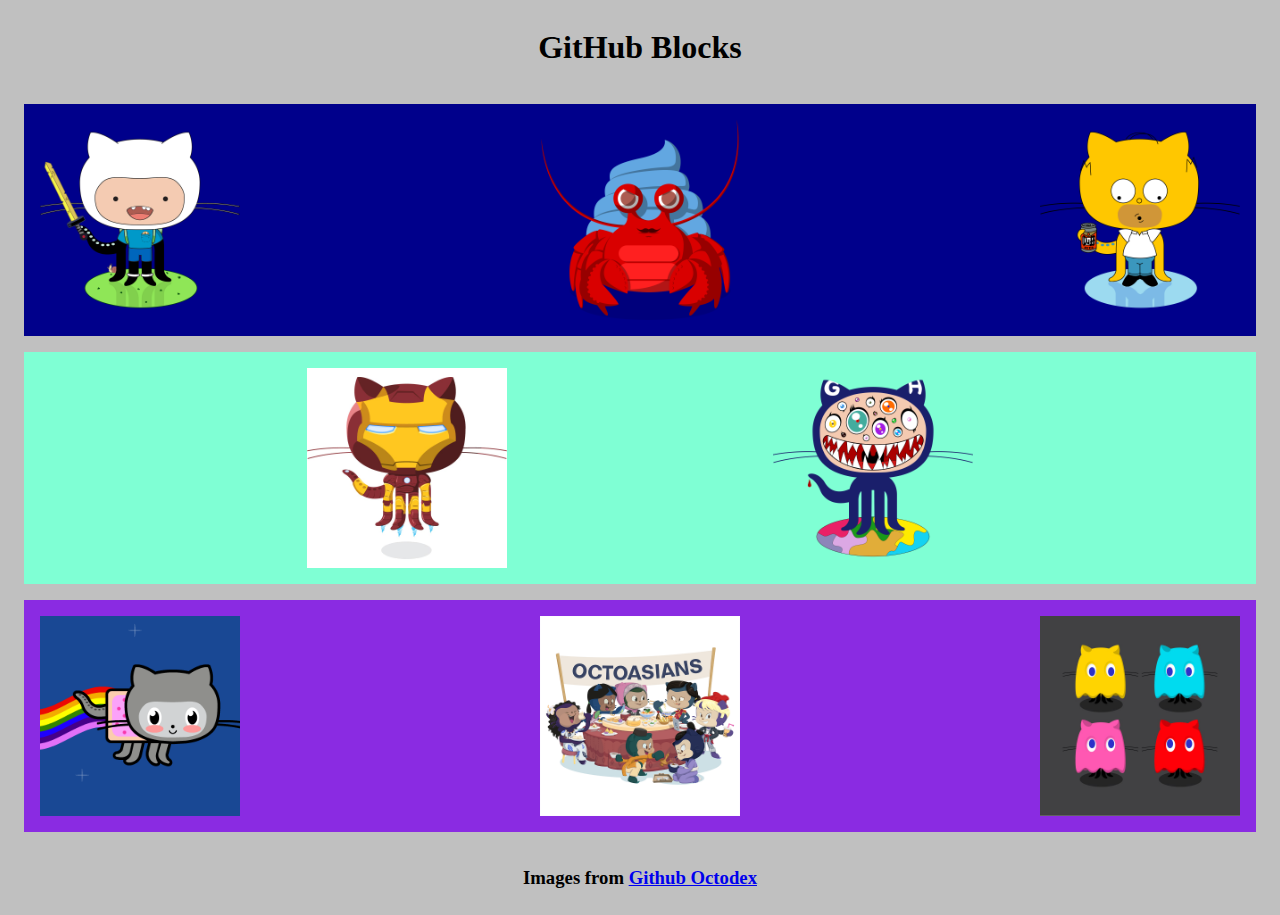
<file: Web Fundamentals/GitHub_Blocks/index.html>
<!DOCTYPE html>
<html lang="en">
    <head>
        <meta charset="UTF-8">
        <meta name="viewport" content="width=device-width, initial-scale=1.0">
        <link rel="stylesheet" href="style.css">
        <title>GitHub Blocks</title>
    </head>
    <body>
        <header>
            <h1>GitHub Blocks</h1>
        </header>
        <div class="container">
            <div class="group1">
                <img src="./images/adventure-cat.png" alt="adventure cat" width="200px" height="200px">
                <img src="./images/herme-t-crabb.png" alt="herme the crab" width="200px" height="200px">
                <img src="./images/homercat.png" alt="homer cat" width="200px" height="200px">
            </div>
            <div class="group2">
                <img src="./images/ironcat.jpg" alt="iron cat" width="200px" height="200px">
                <img src="./images/murakamicat.png" alt="murakami cat" width="200px" height="200px">
            </div>
            <div class="group3">
                <img src="./images/nyantocat.gif" alt="nyan cat" width="200px" height="200px">
                <img src="./images/OctoAsians_dex_Full.png" alt="octo asians" width="200px" height="200px">
                <img src="./images/pacman-ghosts.jpg" alt="pacman ghosts" width="200px" height="200px">
            </div>
        </div>
        <footer class="footer">
            <h3>Images from <a href="https://octodex.github.com" target="_blank">Github Octodex</></h3>
        </footer>
    </body>
</html>
</file>
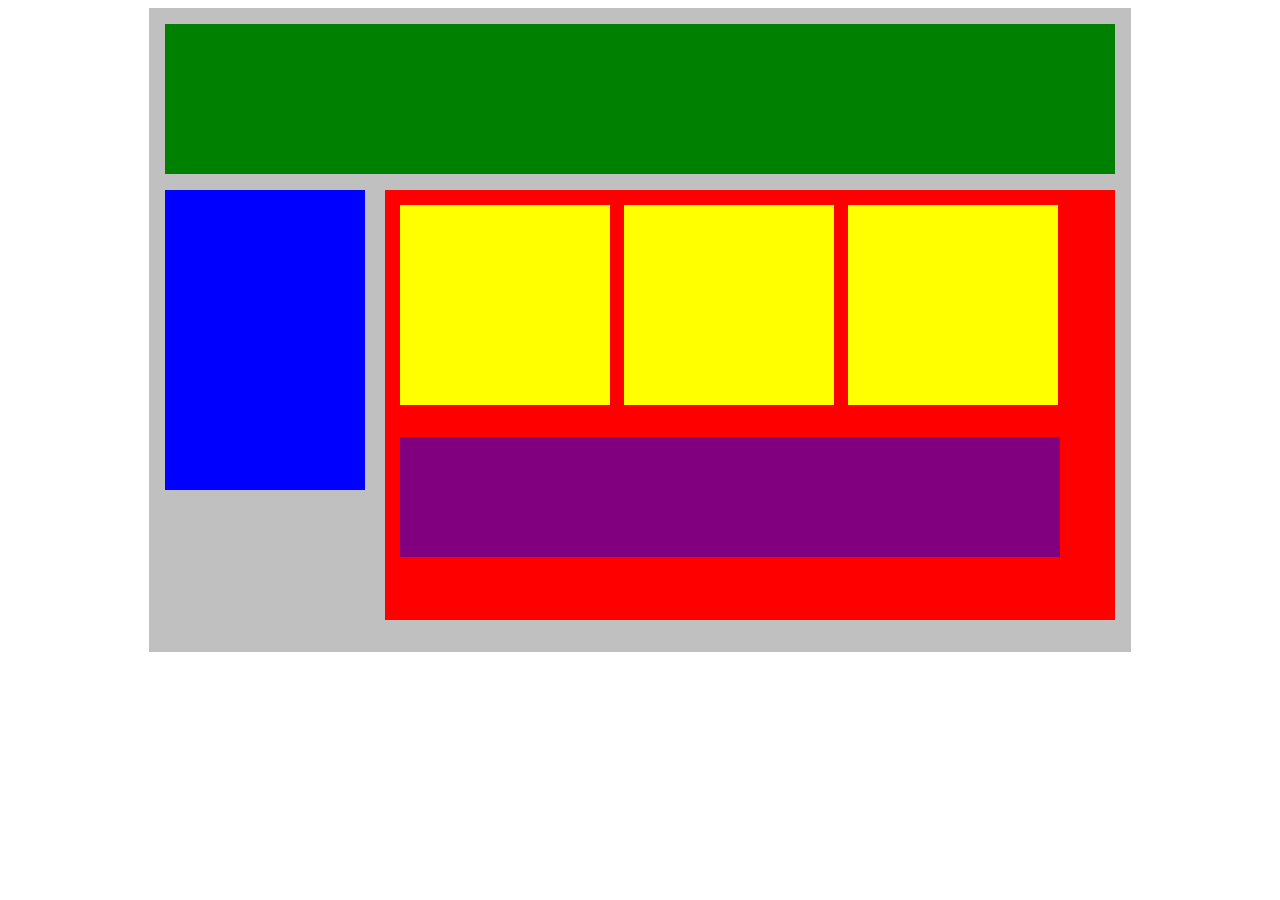
<file: Web Fundamentals/Plotting_Our_Blocks/index.html>
<!DOCTYPE html>
<html lang="en">
<head>
    <title>Position Practice</title>
    <link rel="stylesheet" type="text/css" href="style.css">
</head>
<body>
    <div class="container">
        <div class="top-nav"></div>
        <div class="side-nav"></div>
        <div class="main">
            <div class="sub-content"></div>
            <div class="sub-content"></div>
            <div class="sub-content"></div>
            <div id="advertisement"></div>
        </div>
    </div>
</body>
</html>
</file>
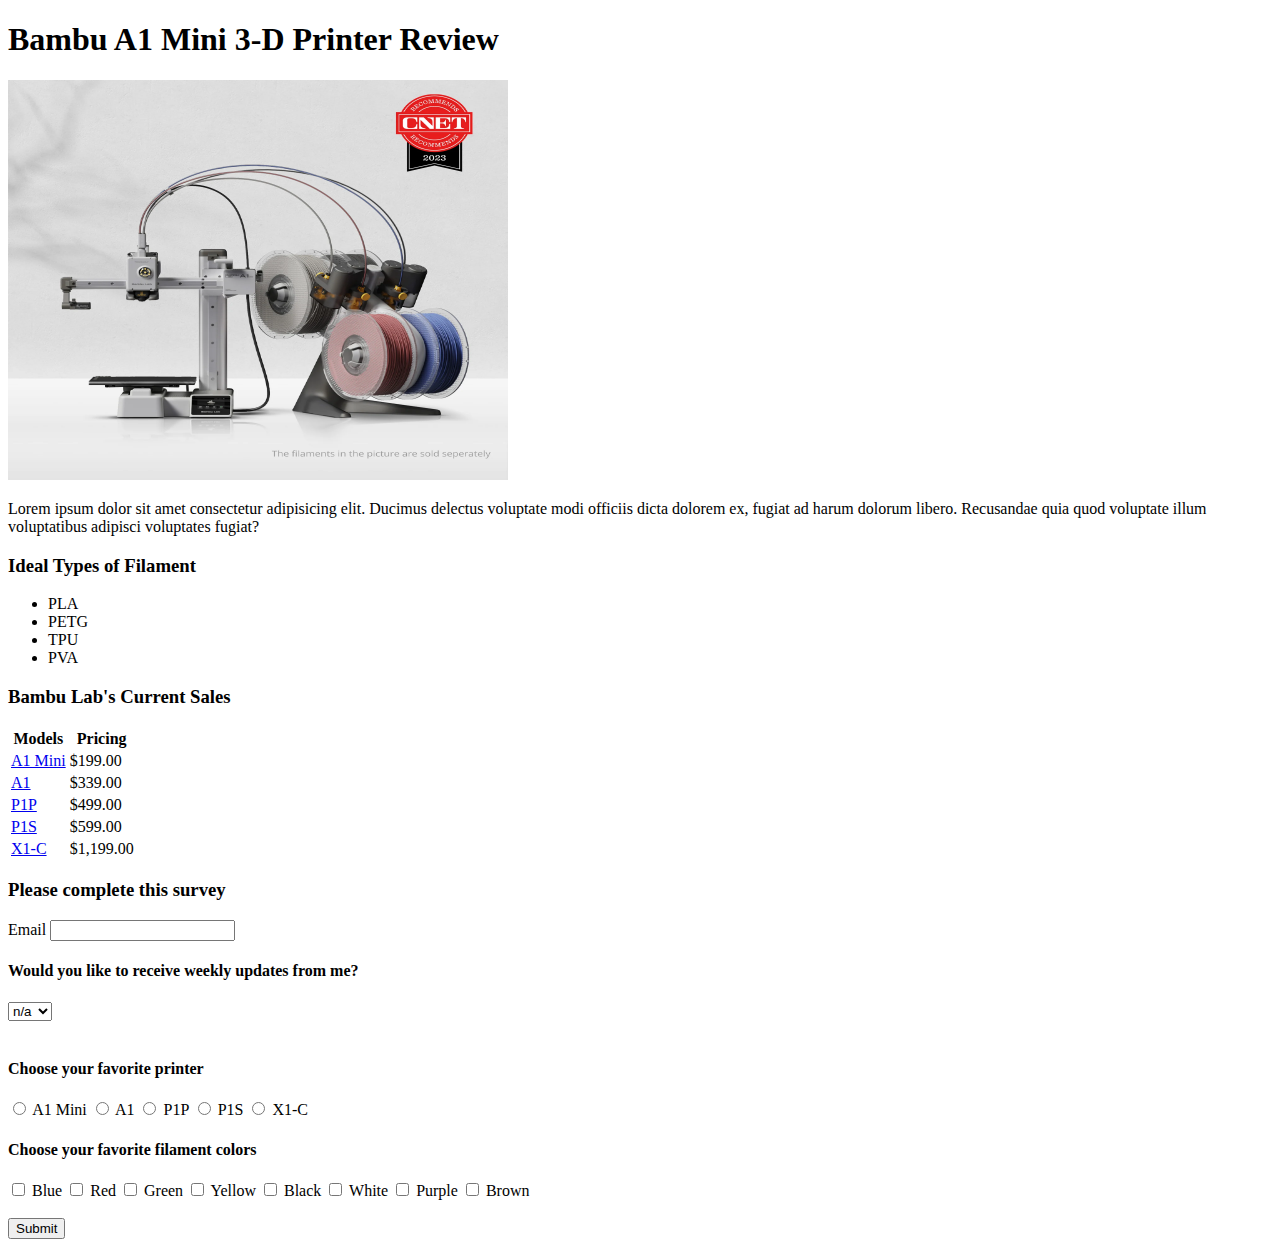
<file: Web Fundamentals/Fake_Blog/fakeblog.html>
<!DOCTYPE html>
<html lang="en">
<head>
    <meta charset="UTF-8">
    <meta name="viewport" content="width=device-width, initial-scale=1.0">
    <meta name="description" content="3-D Printer Review">
    <title>Bambu A1 Mini 3-D Printer Review</title>
</head>
<body>
    <div>
        <h1>Bambu A1 Mini 3-D Printer Review</h1>
        <img src="./images/bambulaba1mini.png" alt="Bambu Lab A1 Mini 3-D Printer" width="500" height="400">
        <p>Lorem ipsum dolor sit amet consectetur adipisicing elit. Ducimus delectus voluptate modi officiis dicta dolorem ex, fugiat ad harum dolorum libero. Recusandae quia quod voluptate illum voluptatibus adipisci voluptates fugiat?</p>
    </div>
    <div>
        <h3>Ideal Types of Filament</h3>
        <ul>
            <li>PLA</li>
            <li>PETG</li>
            <li>TPU</li>
            <li>PVA</li>
        </ul>
    </div>
    <div>
        <h3>Bambu Lab's Current Sales</h3>
        <table>
            <thead>
                <tr>
                    <th>Models</th>
                    <th>Pricing</th>
                </tr>
            </thead>
            <tbody>
                <tr>
                    <td><a href="https://bambulab.com/en/a1-mini" target="_blank">A1 Mini</a></td>
                    <td>$199.00</td>
                </tr>
                <tr>
                    <td><a href="https://bambulab.com/en/a1" target="_blank">A1</a></td>
                    <td>$339.00</td>
                </tr>
                <tr>
                    <td><a href="https://bambulab.com/en/p1?product=p1p" target="_blank">P1P</a></td>
                    <td>$499.00</td>
                </tr>
                <tr>
                    <td><a href="https://bambulab.com/en/p1?product=p1s" target="_blank">P1S</a></td>
                    <td>$599.00</td>
                </tr>
                <tr>
                    <td><a href="https://bambulab.com/en/a1-mini" target="_blank">X1-C</a></td>
                    <td>$1,199.00</td>
                </tr>
            </tbody>
        </table>
    </div>

    <div>
        <h3>Please complete this survey</h3>
        <form>
            <label for="email">Email</label>
            <input type="text" id="email">
            <div>
                <h4>Would you like to receive weekly updates from me?</h4>
                <select name="reply" id="reply">
                    <option value="n/a">n/a</option>
                    <option value="yes">Yes</option>
                    <option value="no">No</option>
                </select>
            </div>
            <br>
            <div>
                <h4>Choose your favorite printer</h4>
                <input type="radio" name="fav_printer" id="a1_mini">
                <label for="a1_mini">A1 Mini</label>
                <input type="radio" name="fav_printer" id="a1">
                <label for="a1">A1</label>
                <input type="radio" name="fav_printer" id="p1p">
                <label for="p1p">P1P</label>
                <input type="radio" name="fav_printer" id="p1s">
                <label for="p1s">P1S</label>
                <input type="radio" name="fav_printer" id="x1c">
                <label for="x1c">X1-C</label>
            </div>
            <div>
                <h4>Choose your favorite filament colors</h4>
                <input type="checkbox" name="filament" id="blue">
                <label for="blue">Blue</label>
                <input type="checkbox" name="filament" id="red">
                <label for="red">Red</label>
                <input type="checkbox" name="filament" id="green">
                <label for="green">Green</label>
                <input type="checkbox" name="filament" id="yellow">
                <label for="yellow">Yellow</label>
                <input type="checkbox" name="filament" id="black">
                <label for="black">Black</label>
                <input type="checkbox" name="filament" id="white">
                <label for="white">White</label>
                <input type="checkbox" name="filament" id="purple">
                <label for="purple">Purple</label>
                <input type="checkbox" name="filament" id="brown">
                <label for="brown">Brown</label>
            </div>
            <br>
            <div>
                <input type="submit" value="Submit">
            </div>
        </form>
    </div>    
</body>
</html>
</file>
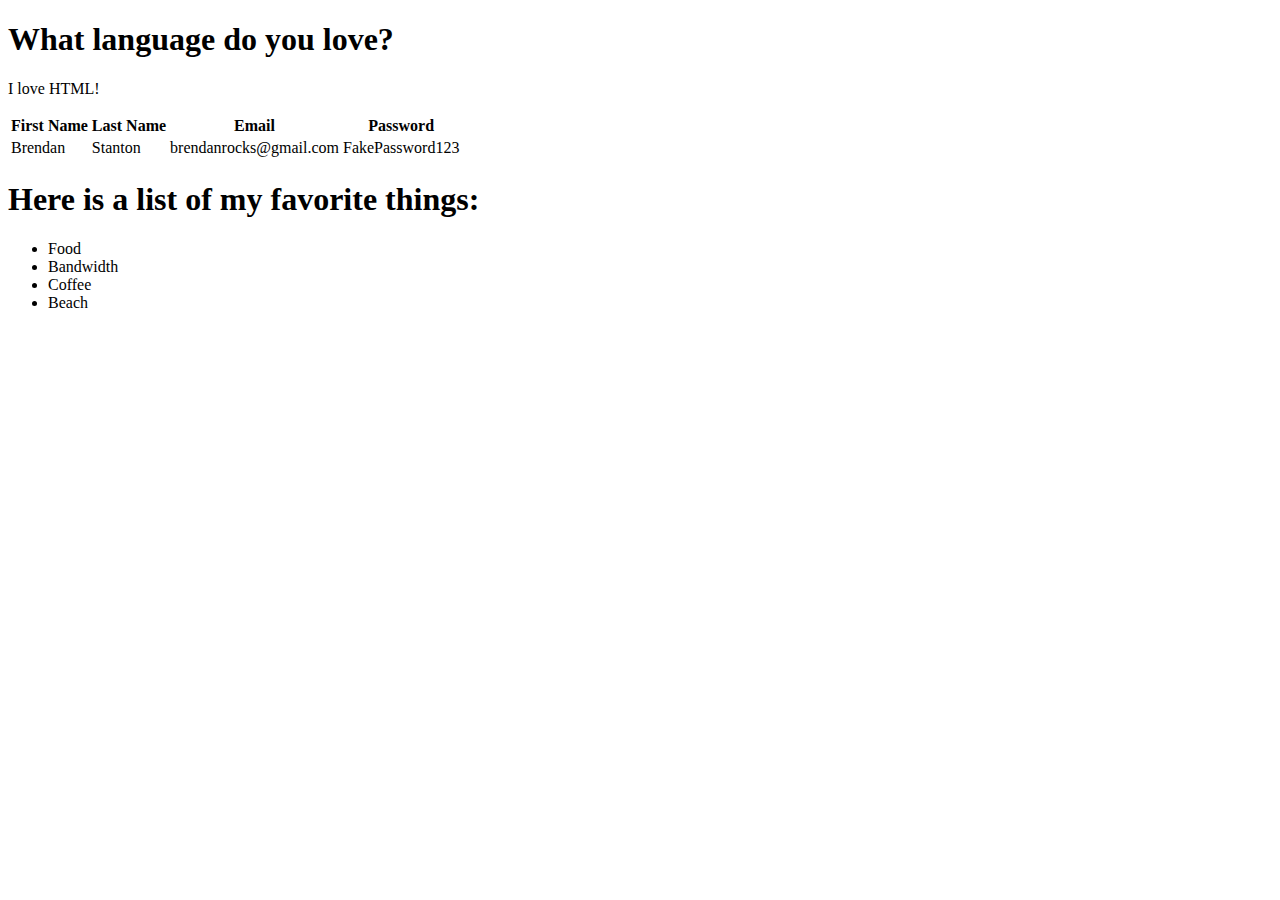
<file: Web Fundamentals/PCS_Assignment/pcs1.html>
<!-- 1 -->
<!DOCTYPE html>
<html>
    <head>
        <title>Basic I</title>
    </head>
    <body>
        <h1>What language do you love?</h1>
        <p>I love HTML!</p>
    </body>
</html>


<!-- 2 -->
<!DOCTYPE html>
<html>
    <head>
        <title>Basic II</title>
    </head>
    <body>
        <table> 
            <thead>
                <tr>
                    <th>First Name</th>
                    <th>Last Name</th>
                    <th>Email</th>
                    <th>Password</th>
                </tr>
            </thead>
            <tbody>
                <tr>
                    <td>Brendan</td>
                    <td>Stanton</td>
                    <td>brendanrocks@gmail.com</td>
                    <td> FakePassword123 </td>
                </tr>
            </tbody>
        </table>
        <h1>Here is a list of my favorite things:</h1>
        <ul>
            <li>Food</li>
            <li>Bandwidth</li>
            <li>Coffee</li>
            <li>Beach</li>
        </ul>
    </body>
</html>
</file>
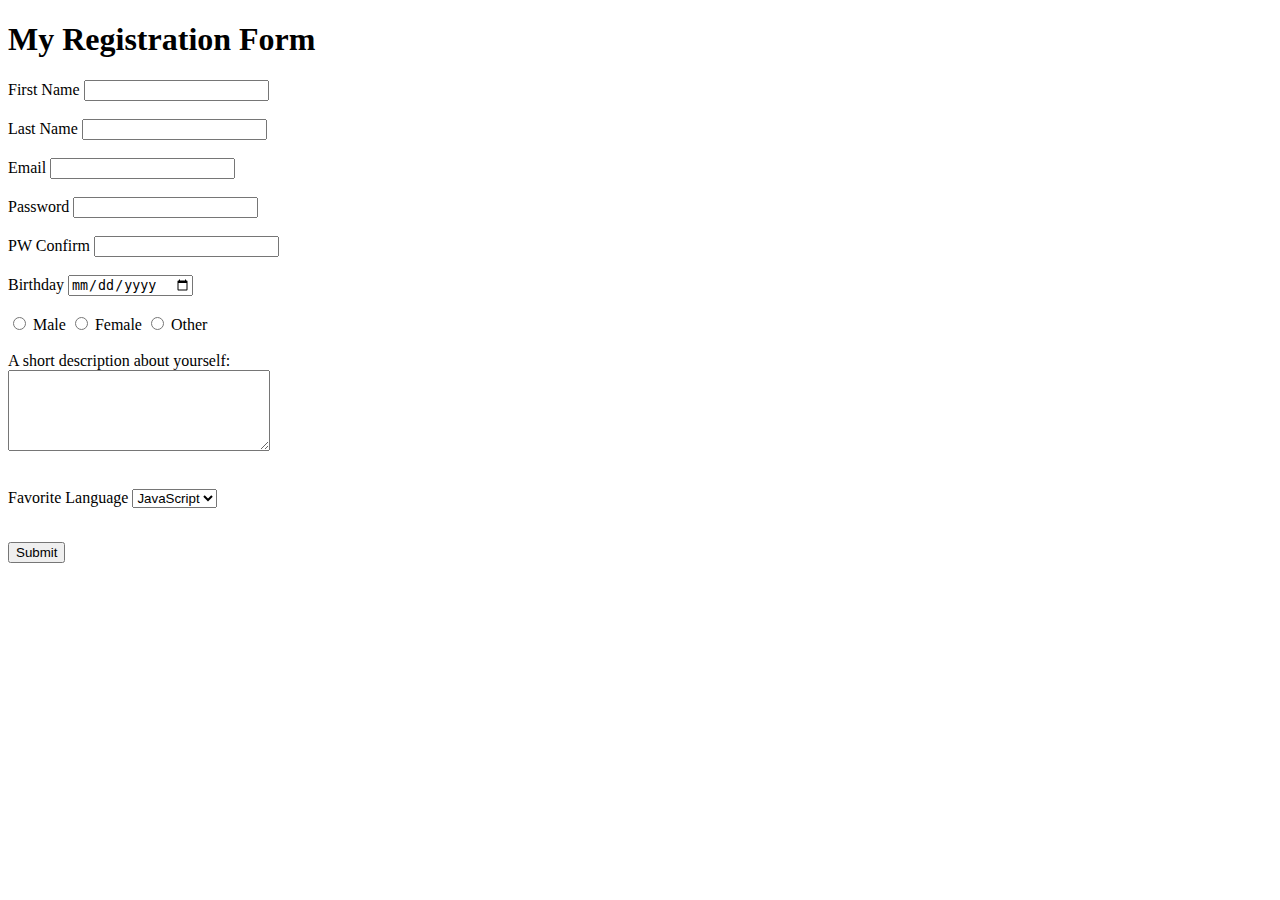
<file: Web Fundamentals/Registration_Form/registrationform.html>
<!DOCTYPE html>
<html lang="en">
<head>
    <meta charset="UTF-8">
    <meta name="viewport" content="width=device-width, initial-scale=1.0">
    <title>Registration Form</title>
</head>
<body>
    <h1>My Registration Form</h1>
    <form>
        <div>
            <label for="first_name">First Name</label>
            <input type="text" name="first_name" id="first_name">
        </div>
        <br>
        <div>
            <label for="last_name">Last Name</label>
            <input type="text" name="last_name" id="last_name">
        </div>
        <br>
        <div>
            <label for="email">Email</label>
            <input type="text" name="email" id="email">
        </div>
        <br>
        <div>
            <label for="password">Password</label>
            <input type="password" name="password" id="password">
        </div>
        <br>
        <div>
            <label for="pw_confirm">PW Confirm</label>
            <input type="password" name="pw_confirm" id="pw_confirm">
        </div>
        <br>
        <div>
            <label for="birthday">Birthday</label>
            <input type="date" name="birthday" id="birthday">
        </div>
        <br>
        <div>
            <input type="radio" name="gender" id="male">
            <label for="male">Male</label>

            <input type="radio" name="gender" id="female">
            <label for="female">Female</label>

            <input type="radio" name="gender" id="other">
            <label for="other">Other</label>
        </div>
        <br>
        <div>
            <label for="description">A short description about yourself:</label>
        </div>
        <div>
            <textarea name="description" id="description" rows="5" cols="30"></textarea>
        </div>
        <br>
        <div>
            <p>
                <label for="fav_language">Favorite Language</label>
                <select name="fav_language" id="fav_language">
                    <option value="javascript">JavaScript</option>
                    <option value="c_sharp">C#</option>
                    <option value="java">Java</option>
                </select>
            </p>
        </div>
        <br>
        <div>
            <input type="submit" value="Submit">
        </div>
    </form>
</body>
</html>
</file>
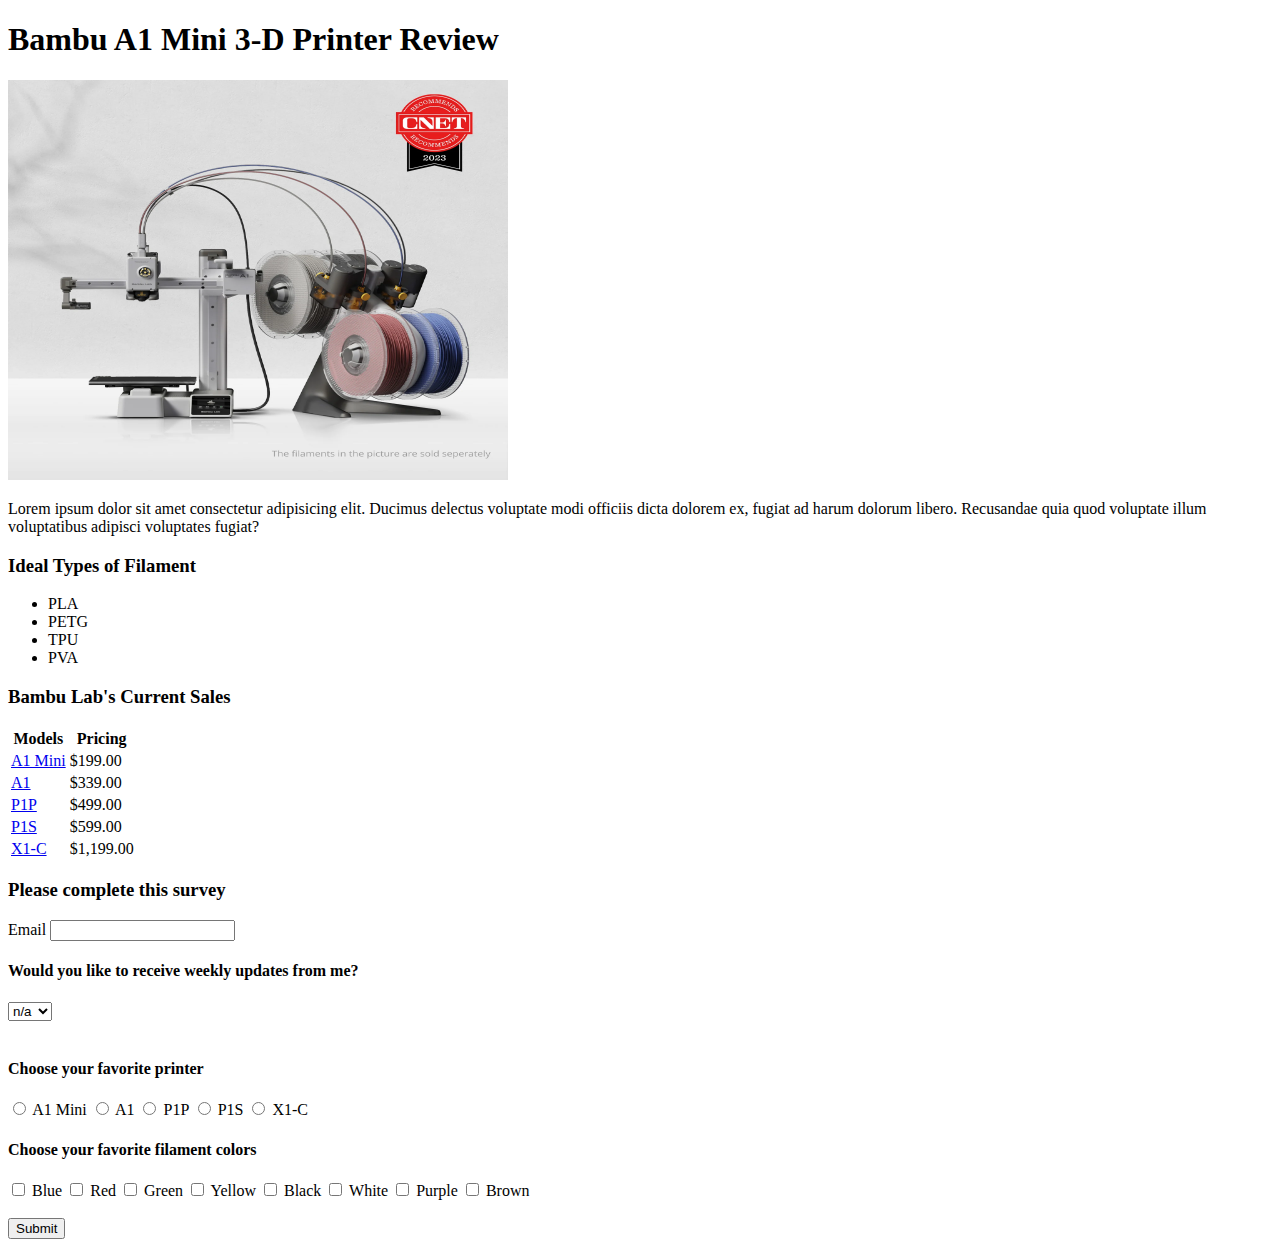
<file: Practical/Web Fundamentals/Fake_Blog/fakeblog.html>
<!DOCTYPE html>
<html lang="en">
<head>
    <meta charset="UTF-8">
    <meta name="viewport" content="width=device-width, initial-scale=1.0">
    <meta name="description" content="3-D Printer Review">
    <title>Bambu A1 Mini 3-D Printer Review</title>
</head>
<body>
    <div>
        <h1>Bambu A1 Mini 3-D Printer Review</h1>
        <img src="./images/bambulaba1mini.png" alt="Bambu Lab A1 Mini 3-D Printer" width="500" height="400">
        <p>Lorem ipsum dolor sit amet consectetur adipisicing elit. Ducimus delectus voluptate modi officiis dicta dolorem ex, fugiat ad harum dolorum libero. Recusandae quia quod voluptate illum voluptatibus adipisci voluptates fugiat?</p>
    </div>
    <div>
        <h3>Ideal Types of Filament</h3>
        <ul>
            <li>PLA</li>
            <li>PETG</li>
            <li>TPU</li>
            <li>PVA</li>
        </ul>
    </div>
    <div>
        <h3>Bambu Lab's Current Sales</h3>
        <table>
            <thead>
                <tr>
                    <th>Models</th>
                    <th>Pricing</th>
                    <th></th>
                </tr>
            </thead>
            <tbody>
                <tr>
                    <td><a href="https://bambulab.com/en/a1-mini" target="_blank">A1 Mini</a></td>
                    <td>$199.00</td>
                </tr>
                <tr>
                    <td><a href="https://bambulab.com/en/a1" target="_blank">A1</a></td>
                    <td>$339.00</td>
                </tr>
                <tr>
                    <td><a href="https://bambulab.com/en/p1?product=p1p" target="_blank">P1P</a></td>
                    <td>$499.00</td>
                </tr>
                <tr>
                    <td><a href="https://bambulab.com/en/p1?product=p1s" target="_blank">P1S</a></td>
                    <td>$599.00</td>
                </tr>
                <tr>
                    <td><a href="https://bambulab.com/en/a1-mini" target="_blank">X1-C</a></td>
                    <td>$1,199.00</td>
                </tr>
            </tbody>
        </table>
    </div>

    <div>
        <h3>Please complete this survey</h3>
        <form>
            <label for="email">Email</label>
            <input type="text">
            <div>
                <h4>Would you like to receive weekly updates from me?</h4>
                <select name="" id="">
                    <option value="n/a">n/a</option>
                    <option value="yes">Yes</option>
                    <option value="no">No</option>
                </select>
            </div>
            <br>
            <div>
                <h4>Choose your favorite printer</h4>
                <input type="radio" name="fav_printer" id="a1_mini">
                <label for="a1_mini">A1 Mini</label>
                <input type="radio" name="fav_printer" id="a1">
                <label for="a1">A1</label>
                <input type="radio" name="fav_printer" id="p1p">
                <label for="p1p">P1P</label>
                <input type="radio" name="fav_printer" id="p1s">
                <label for="p1s">P1S</label>
                <input type="radio" name="fav_printer" id="x1c">
                <label for="x1c">X1-C</label>
            </div>
            <div>
                <h4>Choose your favorite filament colors</h4>
                <input type="checkbox" name="filament" id="blue">
                <label for="blue">Blue</label>
                <input type="checkbox" name="filament" id="red">
                <label for="red">Red</label>
                <input type="checkbox" name="filament" id="green">
                <label for="green">Green</label>
                <input type="checkbox" name="filament" id="yellow">
                <label for="yellow">Yellow</label>
                <input type="checkbox" name="filament" id="black">
                <label for="black">Black</label>
                <input type="checkbox" name="filament" id="white">
                <label for="white">White</label>
                <input type="checkbox" name="filament" id="purple">
                <label for="purple">Purple</label>
                <input type="checkbox" name="filament" id="brown">
                <label for="brown">Brown</label>
            </div>
            <br>
            <div>
                <input type="submit" value="Submit">
            </div>
        </form>
    </div>    
</body>
</html>
</file>
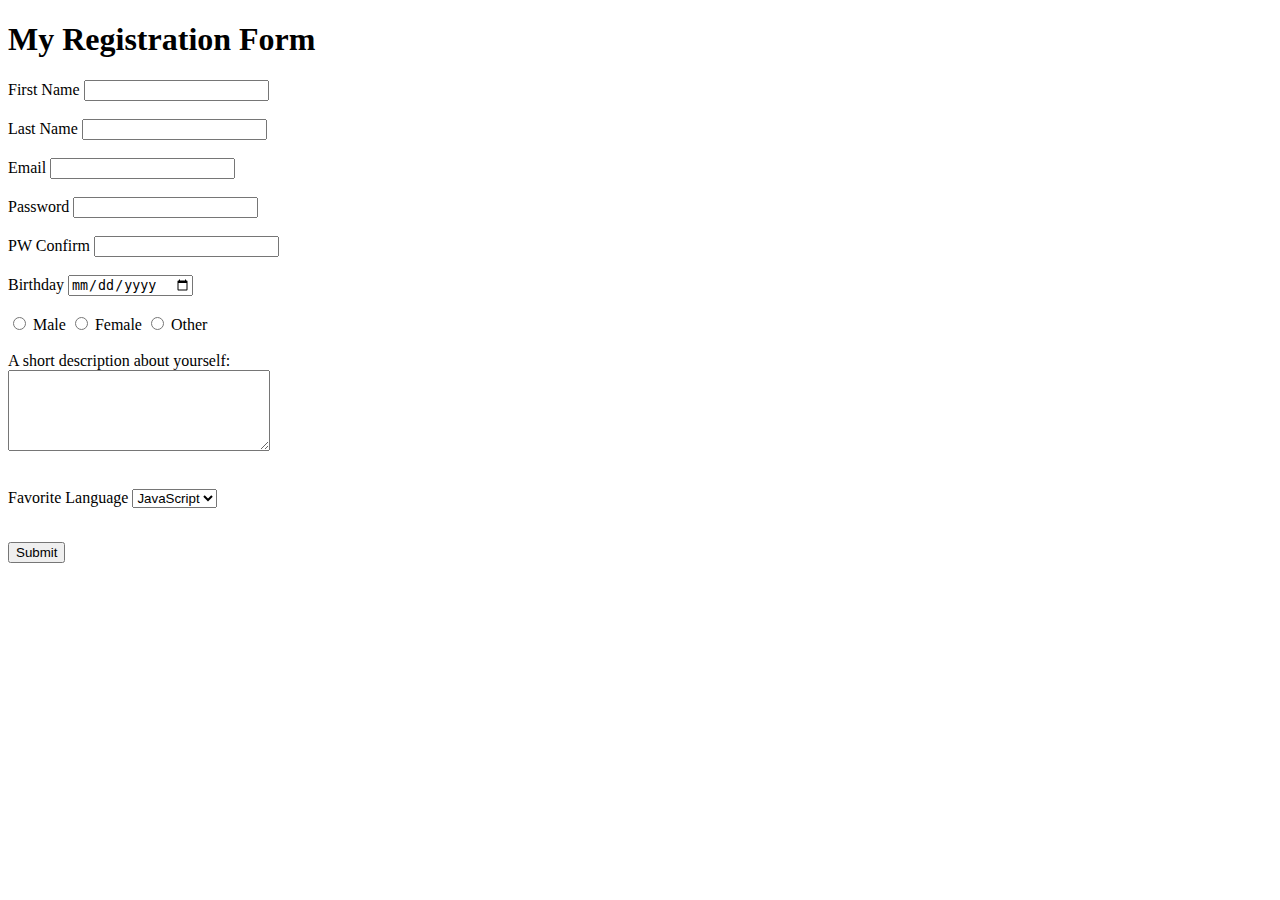
<file: Practical/Web Fundamentals/Registration_Form/registrationform.html>
<!DOCTYPE html>
<html lang="en">
<head>
    <meta charset="UTF-8">
    <meta name="viewport" content="width=device-width, initial-scale=1.0">
    <title>Registration Form</title>
</head>
<body>
    <h1>My Registration Form</h1>
    <form>
        <div>
            <label for="first_name">First Name</label>
            <input type="text" name="first_name" id="first_name">
        </div>
        <br>
        <div>
            <label for="last_name">Last Name</label>
            <input type="text" name="last_name" id="last_name">
        </div>
        <br>
        <div>
            <label for="email">Email</label>
            <input type="text" name="email" id="email">
        </div>
        <br>
        <div>
            <label for="password">Password</label>
            <input type="password" name="password" id="password">
        </div>
        <br>
        <div>
            <label for="pw_confirm">PW Confirm</label>
            <input type="password" name="pw_confirm" id="pw_confirm">
        </div>
        <br>
        <div>
            <label for="birthday">Birthday</label>
            <input type="date" name="birthday" id="birthday">
        </div>
        <br>
        <div>
            <input type="radio" name="gender" id="male">
            <label for="male">Male</label>

            <input type="radio" name="gender" id="female">
            <label for="female">Female</label>

            <input type="radio" name="gender" id="other">
            <label for="other">Other</label>
        </div>
        <br>
        <div>
            <label for="description">A short description about yourself:</label>
        </div>
        <div>
            <textarea name="description" id="description" rows="5" cols="30"></textarea>
        </div>
        <br>
        <div>
            <p>
                <label for="lang_select">Favorite Language</label>
                <select name="fav_language" id="fav_language">
                    <option value="javascript">JavaScript</option>
                    <option value="c_sharp">C#</option>
                    <option value="java">Java</option>
                </select>
            </p>
        </div>
        <br>
        <div>
            <input type="submit" value="Submit">
        </div>
    </form>
</body>
</html>
</file>
<file: Web Fundamentals/GitHub_Blocks/style.css>
body {
    background-color: silver;
}
header {
    display: flex;
    justify-content: center;
}

.group1 {
    background-color: darkblue;
    margin: 1rem;
    padding: 1rem;
    display:flex;
    align-items: center;
    justify-content: space-between;
}

.group2 {
    background-color: aquamarine;
    margin: 1rem;
    padding: 1rem;
    display:flex;
    align-items: center;
    justify-content: space-evenly;
}
.group3 {
    background-color: blueviolet;
    margin: 1rem;
    padding: 1rem;
    display:flex;
    align-items: center;
    justify-content: space-between;
}

footer {
    display: flex;
    justify-content: center;
}
</file>
<file: Web Fundamentals/Plotting_Our_Blocks/style.css>
.container{
    width: 950px;
    background-color: silver;
    margin: 0px auto;
    padding: 1rem;
}
.top-nav {
    height: 150px;
    background-color: green;
}
.side-nav {
    height: 300px;
    width: 200px;
    background-color: blue;
    margin: 1em 1em 1em 0;
}
.main {
    height: 400px;
    width: 700px;
    background-color: red;
    margin: 1em 0;
    padding: 15px;
}
.sub-content {
    height: 200px;
    width: 210px;
    background-color: yellow;
    margin: 0 10px 1em 0;
    
}
#advertisement {
    height: 120px;
    width: 660px;
    background-color: purple;
    margin: 1em 0 0 0;
}

.side-nav, .main {
    display: inline-block;
    vertical-align: top;
}

.sub-content, #advertisement {
    display: inline-block;
    vertical-align: top;
}
</file>
